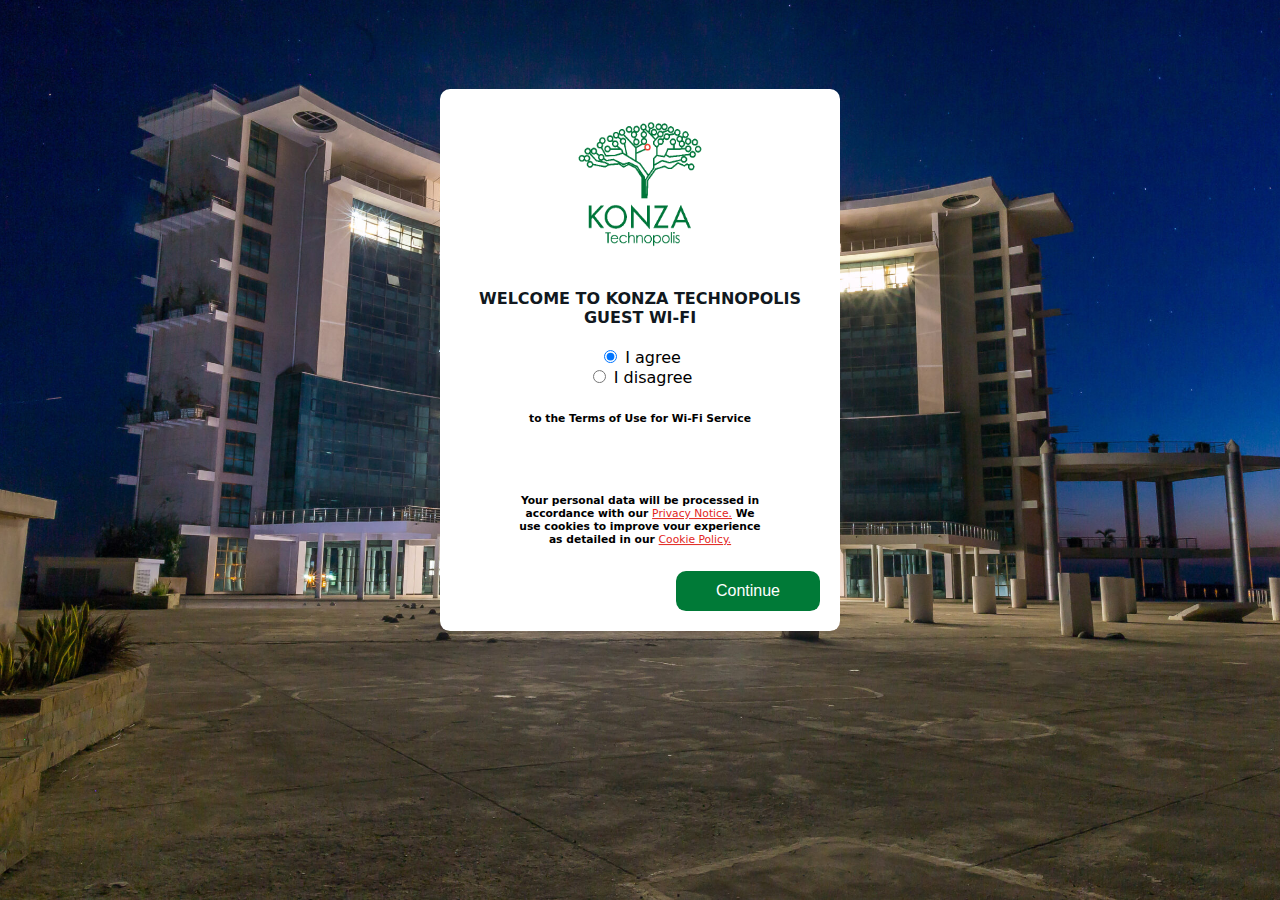
<file: index.html>
<!DOCTYPE html>
<html>
<head>
  <meta charset="UTF-8">
  <meta name="viewport" content="width=device-width, initial-scale=1.0">
  <meta http-equiv="content-type" content="text/html; charset=UTF-8" />
  <title>KOTDA Guest Wi-Fi Captive Portal</title>


  <link href="https://cdn.jsdelivr.net/npm/bootstrap@5.3.2/dist/css/bootstrap.min.css" rel="stylesheet" integrity="sha384-T3c6CoIi6uLrA9TneNEoa7RxnatzjcDSCmG1MXxSR1GAsXEV/Dwwykc2MPK8M2HN" crossorigin="anonymous">
  <!-- External css linking  -->

  <link rel="stylesheet" href="assets/css/style.css">
</head>
<body>
    <!-- internal css for the radio button  -->
    <div class="loginBox1"> <img class="user" src="assets/images/logo1.png" height="150px" width="200px">
        <h3>WELCOME TO KONZA TECHNOPOLIS <br> GUEST WI-FI</h3>
        <form action="landing.html" method="post">
            <div class="inputBox"> 
                <div class="form-check form-check-inline">
                    <input class="form-check-input" type="radio" checked="checked" name="inlineRadioOptions" id="inlineRadio1" value="option1">
                    <label class="form-check-label" for="inlineRadio1"> I agree</label>
                  </div>
                  <div class="form-check form-check-inline">
                    <input class="form-check-input" type="radio" name="inlineRadioOptions" id="inlineRadio2" value="option2">
                    <label class="form-check-label" for="inlineRadio2">I disagree</label>
                  </div>
                  <h6>to the Terms of Use for Wi-Fi Service </h6><br>
                    <h6>Your personal data will be processed in <br>
                        accordance with our <a href="">Privacy Notice.</a> We <br>
                        use cookies to improve vour experience <br>
                        as detailed in our <a href="">Cookie Policy.</a></h6>
            </div> 
            <a href="landing.html"><input type="submit" name="submit"  data-toggle="modal" data-target="#form" value="Continue"></a>
        </form> 
    </div>

</body>
</html>
</file>
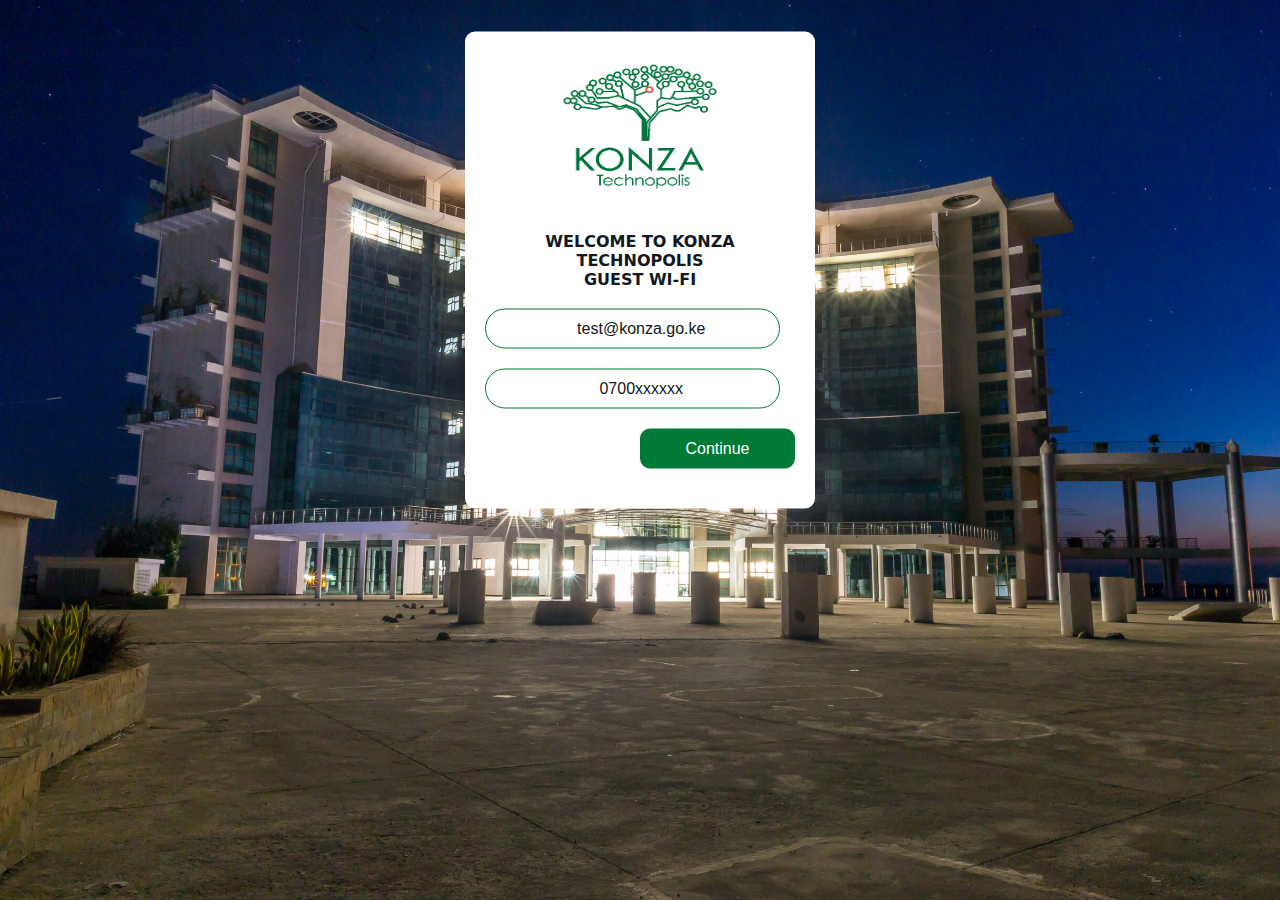
<file: landing.html>
<!DOCTYPE html>
<html>
<head>
  <meta charset="UTF-8">
  <meta name="viewport" content="width=device-width, initial-scale=1.0">
  <meta http-equiv="content-type" content="text/html; charset=UTF-8" />
  <title>KOTDA Guest Wi-Fi Captive Portal</title>
  <!-- External css linking  -->
  <link rel="stylesheet" href="assets/css/style.css">
</head>

<body>
    <div class="loginBox"> <img class="user" src="assets/images/logo1.png" height="150px" width="250px">
        <h2>WELCOME TO KONZA TECHNOPOLIS <br>GUEST WI-FI</h2>
        <form action="products.html" method="post">
            <div class="inputBox"> 
                <input id="Email" type="text" name="Email" placeholder="Enter Your Email" value="test@konza.go.ke"> 
                <input id="phone" type="Phone" name="Phone" placeholder="Enter Phone Number" value="0700xxxxxx"> 
            </div> 
            <a href="products.html"><input type="submit" name="submit"  data-toggle="modal" data-target="#form" value="Continue"></a>
        </form> 
    </div>
</body>
</html>
</file>
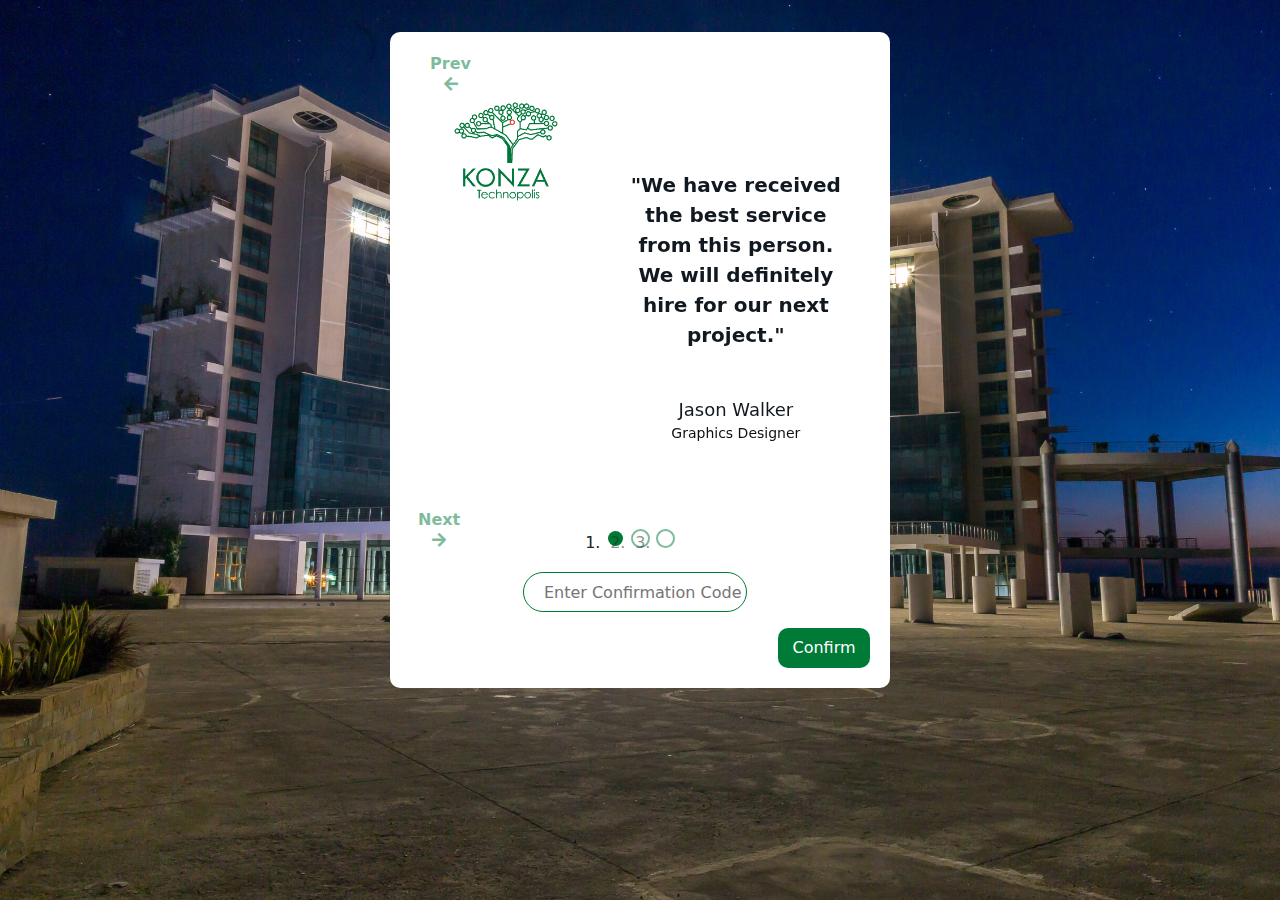
<file: products.html>
<!DOCTYPE html>
<html>
<head>
<meta charset="UTF-8">
<meta http-equiv="X-UA-Compatible" content="IE=edge">
<meta name="viewport" content="width=device-width, initial-scale=1.0">
<link href="https://cdn.jsdelivr.net/npm/bootstrap@5.3.0-alpha1/dist/css/bootstrap.min.css" rel="stylesheet">
<link rel="stylesheet" href="https://use.fontawesome.com/releases/v5.7.2/css/all.css">
  <!-- Custom CSS  -->
  <link rel="stylesheet" href="assets/css/style.css">
  <title>KOTDA Guest Wi-Fi Captive Portal</title>
</head>
<div class="loginBox2">  
    <a class="carousel-control-prev text-decoration-none " href="#mycarousel" role="button" data-bs-slide="prev">
        <div class="d-flex flex-column justify-content-center me-2 ms-auto left">Prev<span class="fas fa-arrow-left"></span> </div> <span class="sr-only">Previous</span>
    </a>
    <div class="container">
        <div id="mycarousel" class="carousel slide" data-bs-ride="carousel">
            <ol class="carousel-indicators">
                <li data-bs-target="#mycarousel" data-bs-slide-to="0" class="active"></li>
                <li data-bs-target="#mycarousel" data-bs-slide-to="1"></li>
                <li data-bs-target="#mycarousel" data-bs-slide-to="2"></li>
            </ol>
            <div class="carousel-inner">
                <div class="carousel-item active">
                    <div class="row">
                        <div class="col-lg-5">
                            <div class="img-area">
                                <img src="assets/images/logo1.png" alt="">
                            </div>
                        </div>
                        <div class="col-lg-7">
                            <div class="d-flex flex-column justify-content-center my-5 px-3 img-text">
                                <p class="review">"We have received the best service from this person. We will definitely hire for our next project."</p>
                                <div class="person">
                                    <p class="m-0">Jason Walker</p>
                                </div>
                                <p class="designation">Graphics Designer</p>
                            </div>
                        </div>

                    </div>
                </div>
                <div class="carousel-item">
                    <div class="row">
                        <div class="col-lg-5">
                            <div class="img-area">
                                <img src="assets/images/logo1.png" alt="">
                            </div>
                        </div>
                        <div class="col-lg-7">
                            <div class=" d-flex flex-column justify-content-center my-5 px-3 img-text">
                                <p class="review">"We have received the best service from this person. We will definitely hire for our next project."</p>
                                <div class="person">
                                    <p class="m-0">Mike Jones</p>
                                </div>
                                <p class="designation">Human Resource Manager</p>
                            </div>
                        </div>

                    </div>
                </div>
                <div class="carousel-item">
                    <div class="row">
                        <div class="col-lg-5 ">
                            <div class="img-area">
                                <img src="assets/images/logo1.png" alt="">
                            </div>
                        </div>
                        <div class="col-lg-7">
                            <div class=" d-flex flex-column justify-content-center my-5 px-3 img-text">
                                <p class="review">"We have received the best service from this person. We will definitely hire for our next project."</p>
                                <div class="person">
                                    <p class="m-0">Stephen Jones</p>
                                </div>
                                <p class="designation">Web Developer</p>
                            </div>
                        </div>

                    </div>
                </div>
            </div>
        </div>
    </div>
    <a class="carousel-control-next text-decoration-none " href="#mycarousel" role="button" data-bs-slide="next">
        <div class="d-flex flex-column justify-content-center right ms-2 me-auto"> Next <span class="fas fa-arrow-right"></span> </div> <span class="sr-only">Next</span>
    </a>
    <br>
    <form action="https://marketplace.konza.go.ke/" method="post">
        <div class="inputBox"> 
            <input id="phone" type="Phone" name="Phone" placeholder="Enter Confirmation Code"> &nbsp;<p id="demo"></p>
        </div> 
    <script>
    // Set the date we're counting down to
    var countDownDate = new Date("Oct 5, 2023 15:37:25").getTime();

    // Update the count down every 1 second
    var x = setInterval(function() {

    // Get today's date and time
    var now = new Date().getTime();
        
    // Find the distance between now and the count down date
    var distance = countDownDate - now;
        
    // Time calculations for days, hours, minutes and seconds
    // var days = Math.floor(distance / (1000 * 60 * 60 * 24));
    // var hours = Math.floor((distance % (1000 * 60 * 60 * 24)) / (1000 * 60 * 60));
    var minutes = Math.floor((distance % (1000 * 60 * 2)) / (1000 * 60));
    var seconds = Math.floor((distance % (1000 * 60 * 2)) / 1000 * 60);
        
    // Output the result in an element with id="demo"
    document.getElementById("demo").innerHTML = minutes + "m " + seconds + "s ";
        
    // If the count down is over, write some text 
    if (distance < 0) {
        clearInterval(x);
        document.getElementById("demo").innerHTML = "EXPIRED";
    }
    }, 1000);
    </script>
        
        <input type="submit" name="" value="Confirm">
    </form> 
</div>


<script src="https://cdn.jsdelivr.net/npm/bootstrap@5.3.0-alpha1/dist/js/bootstrap.bundle.min.js"></script>
</body>
</html>
</file>
<file: assets/css/style.css>
body{margin: 0;padding: 0;background: url(../images/background.jpeg) no-repeat;height: 100vh;
  font-family: system-ui, -apple-system, BlinkMacSystemFont, 'Segoe UI', Roboto, Oxygen, Ubuntu, Cantarell, 'Open Sans', 'Helvetica Neue', sans-serif;
  background-size: cover;
  background-repeat: no-repeat;
  background-position: center;
  overflow: hidden}
  @media screen and (max-width: 600px
  )
  {body{background-size: cover;position: fixed}}#particles-js{height: 100%}
  .loginBox{position: absolute;
    top: 30%;
    left: 50%;
    transform: translate(-50%,-50%);
    width: 350px;min-height: 200px;
    background: #FFFFFF;
    border-radius: 10px;
    padding: 20px;box-sizing: border-box
  }
  .user{
    margin: 0 auto;
    display: block;
    margin-bottom: 30px
  }
 h3, h2{
  margin: 0;
  padding: 0 0 20px;
  color: #111820;
  font-size: 16px;
  font-weight: bold;
  text-align: center}
.loginBox input{
  width: 95%;
  text-align: center;
  margin-bottom: 20px
}
.loginBox input[type="text"], 
.loginBox input[type="phone"]
{border: none;border-bottom: none;
  outline: none;
  height: 40px;
  color: #111820;
  background: transparent;
  font-size: 16px;
  padding-left: 20px;
  box-sizing: border-box;
  border: 1px solid #007A37;
  box-shadow: none;
  border-radius: 20px; cursor: pointer
}
.loginBox input[type="text"]:hover, 
.loginBox input[type="phone"]:hover{
  color: #111820;
  border: 1px solid #007A37;
  box-shadow: none
}
.loginBox input[type="text"]:focus, 
.loginBox input[type="phone"]:focus{
  border-radius: 20px; cursor: pointer
}
.inputBox{position: relative}
.inputBox span{
  position: absolute;
  top: 10px;
  color: #262626
}
.loginBox input[type="submit"]{
  border: none;
  outline: none;
  height: 40px;
  width: 50%;
  float: right;
  font-size: 16px;
  background: #007A37;
  color: #fff;
  border-radius: 10px;cursor:pointer
}
.loginBox a{
  color: #262626;
  font-size: 14px;
  font-weight: bold;
  text-decoration: none;
  text-align: center;
  display: block
}
a:hover{
  color: #007A37
}
p{
  color: #111820;
  text-align: center
}

/* Landing page css */
.loginBox1{position: absolute;
  top: 40%;
  left: 50%;
  text-align: center;
  transform: translate(-50%,-50%);
  width: 400px;min-height: 200px;
  background: #FFFFFF;
  border-radius: 10px;
  padding: 20px;box-sizing: border-box
}
.loginBox1 input[type="submit"]{
  border: none;
  outline: none;
  height: 40px;
  width: 40%;
  float: right;
  font-size: 16px;
  background: #007A37;
  color: #fff;
  border-radius: 10px;cursor:pointer
}
.loginBox1 a{
  color: #E2251D;
  font-weight: normal;
}


/* Products Carousel page  */
.loginBox2{position: absolute;
  top: 40%;
  left: 50%;
  text-align: center;
  transform: translate(-50%,-50%);
  width: 500px;min-height: 500px;
  background: #FFFFFF;
  border-radius: 10px;
  padding: 20px;box-sizing: border-box
}
.loginBox2 input[type="submit"]{
  border: none;
  outline: none;
  height: 40px;
  width: 20%;
  float: right;
  font-size: 16px;
  background: #007A37;
  color: #fff;
  border-radius: 10px;cursor:pointer
}
.loginBox2 input[type="text"], 
.loginBox2 input[type="phone"]
{border: none;border-bottom: none;
  outline: none;
  height: 40px;
  color: #111820;
  background: transparent;
  font-size: 16px;
  padding-left: 20px;
  box-sizing: border-box;
  border: 1px solid #007A37;
  box-shadow: none;
  border-radius: 20px; cursor: pointer
}
.loginBox2 input[type="text"]:hover, 
.loginBox2 input[type="phone"]:hover{
  color: #111820;
  border: 1px solid #007A37;
  box-shadow: none
}
.loginBox2 input[type="text"]:focus, 
.loginBox2 input[type="phone"]:focus{
  border-radius: 20px; cursor: pointer
}
.inputBox{position: relative}
.inputBox span{
  position: absolute;
  top: 10px;
  color: #262626
}
.loginBox2 img{
  width: 100%;
  height: 100%;
}
.review {
font-size: 20px;
font-weight: 600;
padding: 30px 0;
}
.person{
  font-size: 18px;
  color: #101010;
  margin: 0;
}
.designation{
  color: #101010;
  font-size: 14px;
}
.carousel-inner{
  max-width: 800px;
}
.carousel-indicators {
bottom: -40px;
right: 0;
margin: 0;
}

.carousel-indicators [data-bs-target ] {
  height: 15px;
  border: 2px solid #007A37;
  width: 15px;
  background-color: inherit;
  border-radius: 50%;
}
.carousel-indicators .active{
  border: 2px solid transparent;
  background-color:#007A37;
}
.left {
color: #007A37;
font-weight: bold;
}
.right{
  color: #007A37;
  font-weight: bold;
}
.carousel-control-next, .carousel-control-prev {
  position: relative;

}
@media (max-width:560px) {
  .img-area{
      margin: 5% auto 0;
  }
  .img-text{
      text-align: center;
  }
  .review{
      font-size: 14px;
      font-weight: 600;
      margin: 5px 0;
  }
  .person{
      font-size: 13px;
  }
  .designation{
      font-size: 10px;
  }
  .right{
      font-size: 12px;
  }
  .left{
      font-size: 12px;
  }
  .carousel-indicators [data-bs-target ] {
      height: 8px;
      border: 1px solid #E2251D;
      width: 8px;
      background-color: inherit;
      border-radius: 50%;
  }
  .carousel-indicators .active{
      border: 1px solid transparent;
      background-color:#E2251D;
  }
}
</file>
